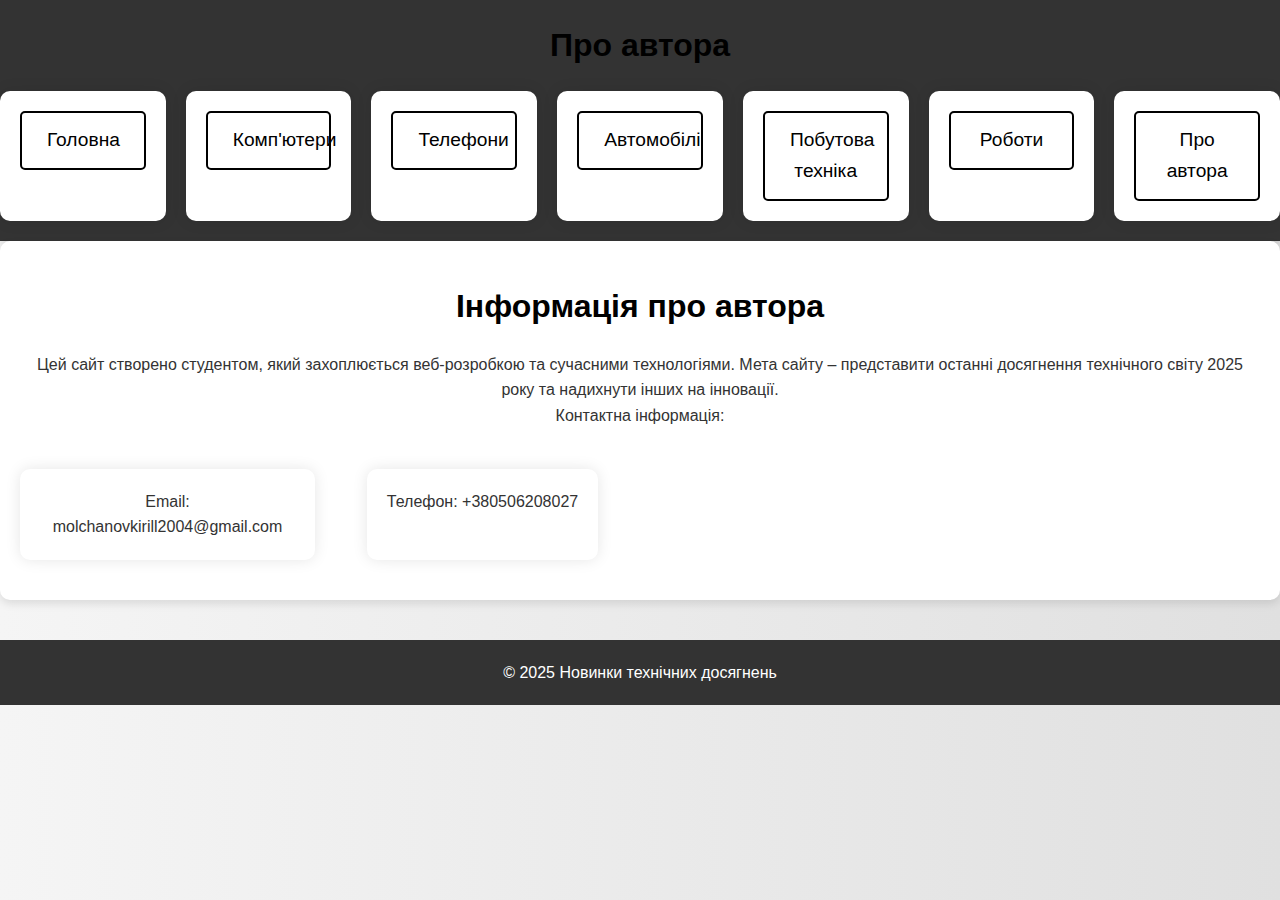
<file: about.html>
<!DOCTYPE html>
<html lang="uk">
<head>
  <meta charset="UTF-8">
  <meta name="viewport" content="width=device-width, initial-scale=1.0">
  <title>Про автора</title>
  <link rel="stylesheet" href="styles.css">
</head>
<body>
  <header>
    <h1>Про автора</h1>
    <nav>
      <ul>
        <li><a href="index.html">Головна</a></li>
        <li><a href="computers.html">Комп'ютери</a></li>
        <li><a href="phones.html">Телефони</a></li>
        <li><a href="cars.html">Автомобілі</a></li>
        <li><a href="appliances.html">Побутова техніка</a></li>
        <li><a href="robots.html">Роботи</a></li>
        <li><a href="about.html">Про автора</a></li>
      </ul>
    </nav>
  </header>

  <section>
    <h2>Інформація про автора</h2>
    <p>Цей сайт створено студентом, який захоплюється веб-розробкою та сучасними технологіями. Мета сайту – представити останні досягнення технічного світу 2025 року та надихнути інших на інновації.</p>
    <p>Контактна інформація:</p>
    <ul>
      <li>Email: molchanovkirill2004@gmail.com</li>
      <li>Телефон: +380506208027</li>
    </ul>
  </section>

  <footer>
    <p>&copy; 2025 Новинки технічних досягнень</p>
  </footer>
</body>
</html>
</file>
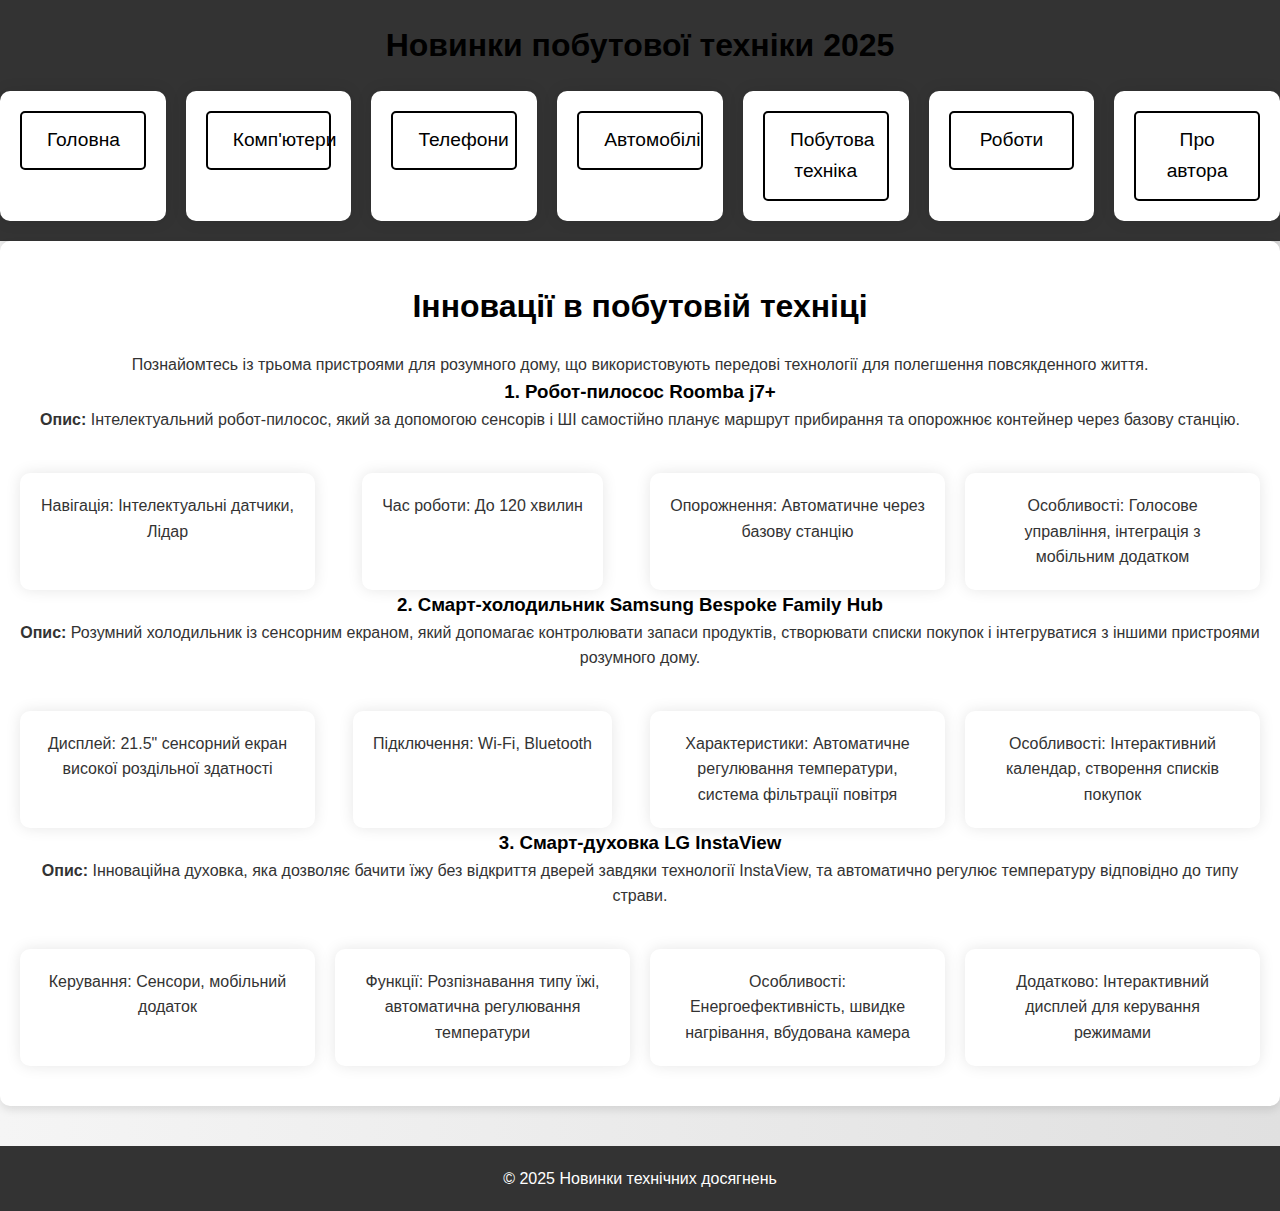
<file: appliances.html>
<!DOCTYPE html>
<html lang="uk">
<head>
  <meta charset="UTF-8">
  <meta name="viewport" content="width=device-width, initial-scale=1.0">
  <title>Побутова техніка 2025</title>
  <link rel="stylesheet" href="styles.css">
</head>
<body>
  <header>
    <h1>Новинки побутової техніки 2025</h1>
    <nav>
      <ul>
        <li><a href="index.html">Головна</a></li>
        <li><a href="computers.html">Комп'ютери</a></li>
        <li><a href="phones.html">Телефони</a></li>
        <li><a href="cars.html">Автомобілі</a></li>
        <li><a href="appliances.html">Побутова техніка</a></li>
        <li><a href="robots.html">Роботи</a></li>
        <li><a href="about.html">Про автора</a></li>
      </ul>
    </nav>
  </header>

  <section>
    <h2>Інновації в побутовій техніці</h2>
    <p>Познайомтесь із трьома пристроями для розумного дому, що використовують передові технології для полегшення повсякденного життя.</p>
    
    <h3>1. Робот-пилосос Roomba j7+</h3>
    <p><strong>Опис:</strong> Інтелектуальний робот-пилосос, який за допомогою сенсорів і ШІ самостійно планує маршрут прибирання та опорожнює контейнер через базову станцію.</p>
    <ul>
      <li>Навігація: Інтелектуальні датчики, Лідар</li>
      <li>Час роботи: До 120 хвилин</li>
      <li>Опорожнення: Автоматичне через базову станцію</li>
      <li>Особливості: Голосове управління, інтеграція з мобільним додатком</li>
    </ul>
    
    <h3>2. Смарт-холодильник Samsung Bespoke Family Hub</h3>
    <p><strong>Опис:</strong> Розумний холодильник із сенсорним екраном, який допомагає контролювати запаси продуктів, створювати списки покупок і інтегруватися з іншими пристроями розумного дому.</p>
    <ul>
      <li>Дисплей: 21.5" сенсорний екран високої роздільної здатності</li>
      <li>Підключення: Wi-Fi, Bluetooth</li>
      <li>Характеристики: Автоматичне регулювання температури, система фільтрації повітря</li>
      <li>Особливості: Інтерактивний календар, створення списків покупок</li>
    </ul>
    
    <h3>3. Смарт-духовка LG InstaView</h3>
    <p><strong>Опис:</strong> Інноваційна духовка, яка дозволяє бачити їжу без відкриття дверей завдяки технології InstaView, та автоматично регулює температуру відповідно до типу страви.</p>
    <ul>
      <li>Керування: Сенсори, мобільний додаток</li>
      <li>Функції: Розпізнавання типу їжі, автоматична регулювання температури</li>
      <li>Особливості: Енергоефективність, швидке нагрівання, вбудована камера</li>
      <li>Додатково: Інтерактивний дисплей для керування режимами</li>
    </ul>
  </section>

  <footer>
    <p>&copy; 2025 Новинки технічних досягнень</p>
  </footer>
</body>
</html>
</file>
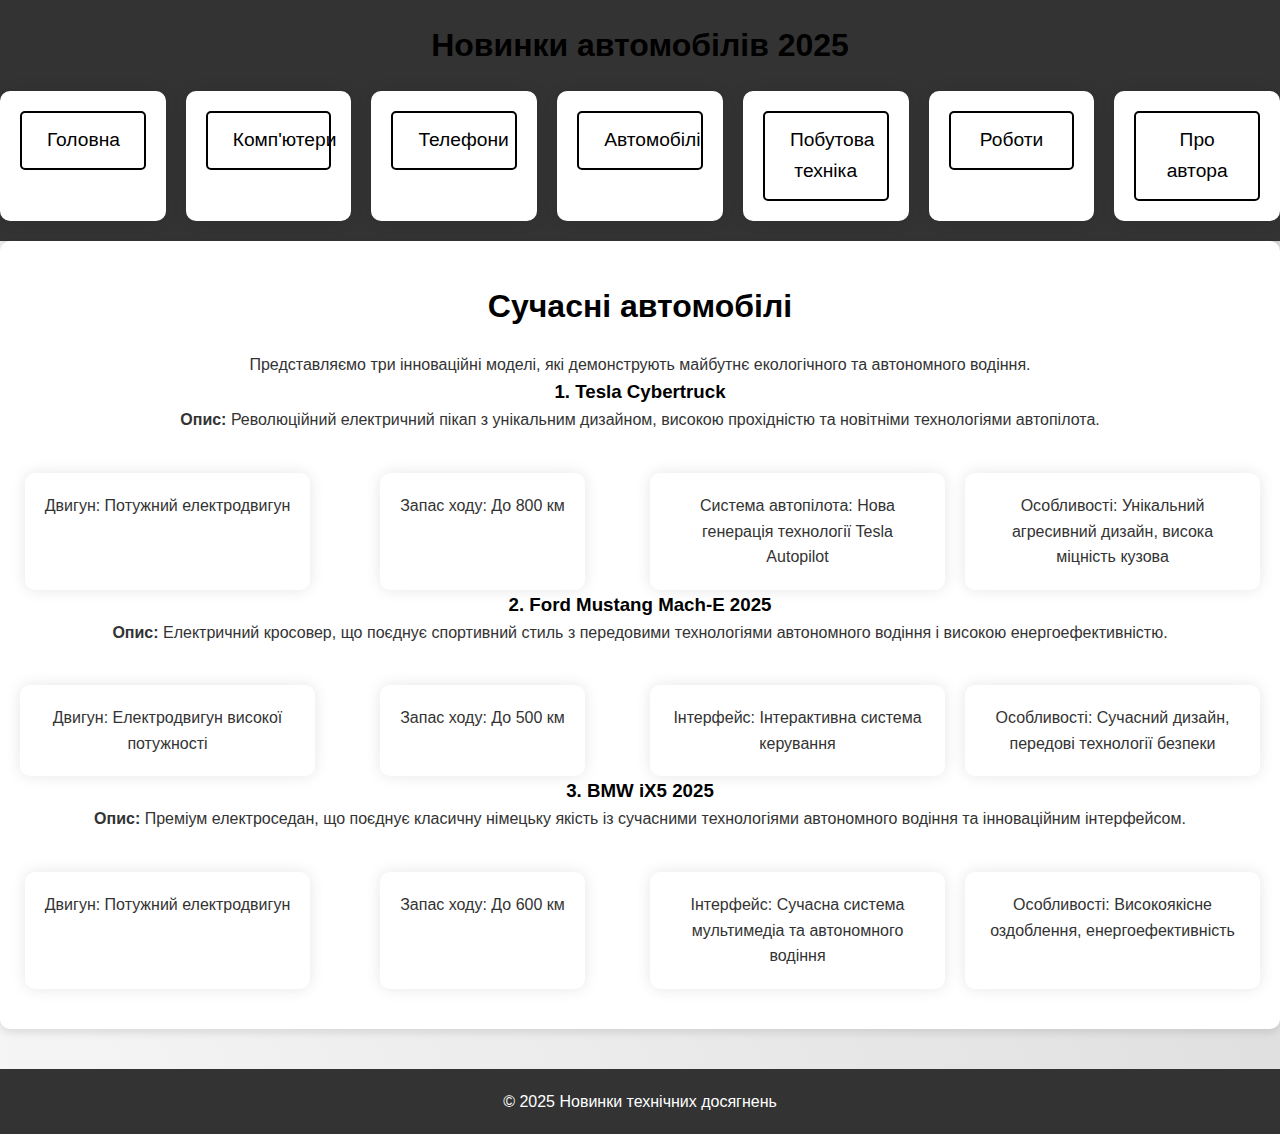
<file: cars.html>
<!DOCTYPE html>
<html lang="uk">
<head>
  <meta charset="UTF-8">
  <meta name="viewport" content="width=device-width, initial-scale=1.0">
  <title>Автомобілі 2025</title>
  <link rel="stylesheet" href="styles.css">
</head>
<body>
  <header>
    <h1>Новинки автомобілів 2025</h1>
    <nav>
      <ul>
        <li><a href="index.html">Головна</a></li>
        <li><a href="computers.html">Комп'ютери</a></li>
        <li><a href="phones.html">Телефони</a></li>
        <li><a href="cars.html">Автомобілі</a></li>
        <li><a href="appliances.html">Побутова техніка</a></li>
        <li><a href="robots.html">Роботи</a></li>
        <li><a href="about.html">Про автора</a></li>
      </ul>
    </nav>
  </header>

  <section>
    <h2>Сучасні автомобілі</h2>
    <p>Представляємо три інноваційні моделі, які демонструють майбутнє екологічного та автономного водіння.</p>
    
    <h3>1. Tesla Cybertruck</h3>
    <p><strong>Опис:</strong> Революційний електричний пікап з унікальним дизайном, високою прохідністю та новітніми технологіями автопілота.</p>
    <ul>
      <li>Двигун: Потужний електродвигун</li>
      <li>Запас ходу: До 800 км</li>
      <li>Система автопілота: Нова генерація технології Tesla Autopilot</li>
      <li>Особливості: Унікальний агресивний дизайн, висока міцність кузова</li>
    </ul>
    
    <h3>2. Ford Mustang Mach-E 2025</h3>
    <p><strong>Опис:</strong> Електричний кросовер, що поєднує спортивний стиль з передовими технологіями автономного водіння і високою енергоефективністю.</p>
    <ul>
      <li>Двигун: Електродвигун високої потужності</li>
      <li>Запас ходу: До 500 км</li>
      <li>Інтерфейс: Інтерактивна система керування</li>
      <li>Особливості: Сучасний дизайн, передові технології безпеки</li>
    </ul>
    
    <h3>3. BMW iX5 2025</h3>
    <p><strong>Опис:</strong> Преміум електроседан, що поєднує класичну німецьку якість із сучасними технологіями автономного водіння та інноваційним інтерфейсом.</p>
    <ul>
      <li>Двигун: Потужний електродвигун</li>
      <li>Запас ходу: До 600 км</li>
      <li>Інтерфейс: Сучасна система мультимедіа та автономного водіння</li>
      <li>Особливості: Високоякісне оздоблення, енергоефективність</li>
    </ul>
  </section>

  <footer>
    <p>&copy; 2025 Новинки технічних досягнень</p>
  </footer>
</body>
</html>
</file>
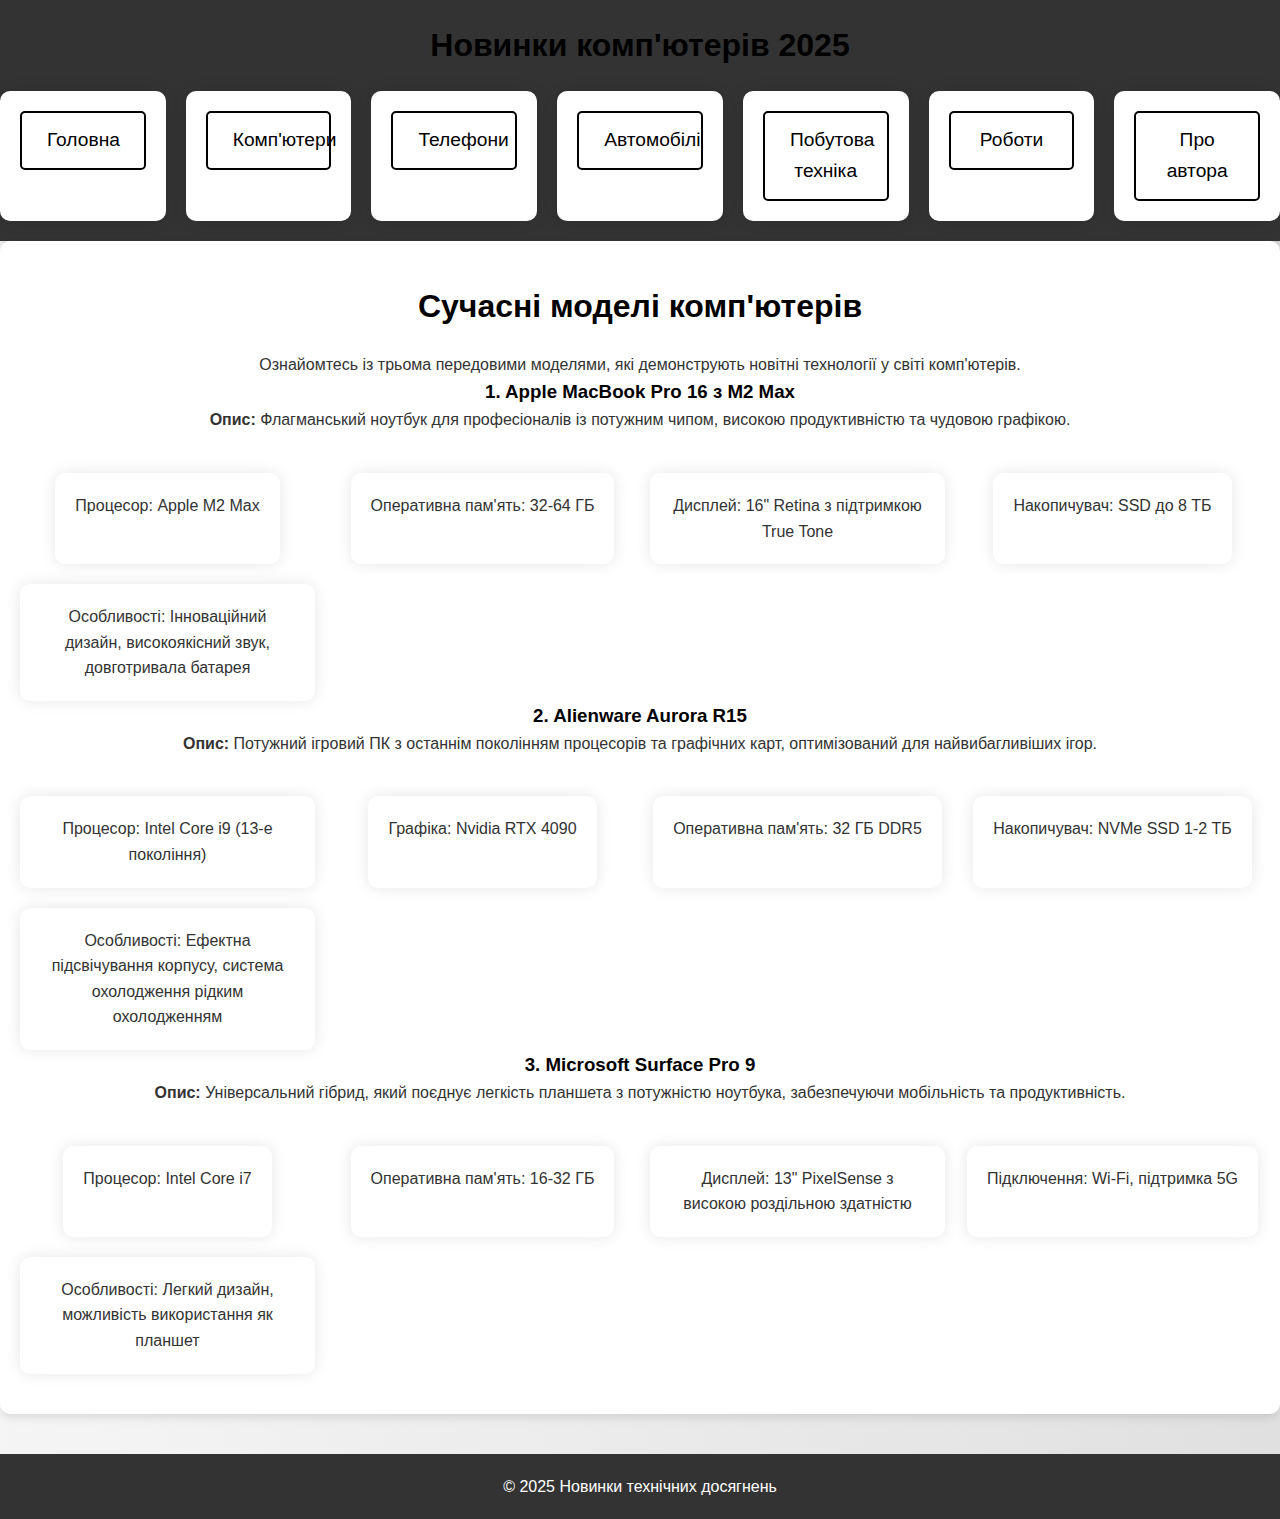
<file: computers.html>
<!DOCTYPE html>
<html lang="uk">
<head>
  <meta charset="UTF-8">
  <meta name="viewport" content="width=device-width, initial-scale=1.0">
  <title>Комп'ютери 2025</title>
  <link rel="stylesheet" href="styles.css">
</head>
<body>
  <header>
    <h1>Новинки комп'ютерів 2025</h1>
    <nav>
      <ul>
        <li><a href="index.html">Головна</a></li>
        <li><a href="computers.html">Комп'ютери</a></li>
        <li><a href="phones.html">Телефони</a></li>
        <li><a href="cars.html">Автомобілі</a></li>
        <li><a href="appliances.html">Побутова техніка</a></li>
        <li><a href="robots.html">Роботи</a></li>
        <li><a href="about.html">Про автора</a></li>
      </ul>
    </nav>
  </header>

  <section>
    <h2>Сучасні моделі комп'ютерів</h2>
    <p>Ознайомтесь із трьома передовими моделями, які демонструють новітні технології у світі комп'ютерів.</p>
    
    <h3>1. Apple MacBook Pro 16 з M2 Max</h3>
    <p><strong>Опис:</strong> Флагманський ноутбук для професіоналів із потужним чипом, високою продуктивністю та чудовою графікою.</p>
    <ul>
      <li>Процесор: Apple M2 Max</li>
      <li>Оперативна пам'ять: 32-64 ГБ</li>
      <li>Дисплей: 16" Retina з підтримкою True Tone</li>
      <li>Накопичувач: SSD до 8 ТБ</li>
      <li>Особливості: Інноваційний дизайн, високоякісний звук, довготривала батарея</li>
    </ul>
    
    <h3>2. Alienware Aurora R15</h3>
    <p><strong>Опис:</strong> Потужний ігровий ПК з останнім поколінням процесорів та графічних карт, оптимізований для найвибагливіших ігор.</p>
    <ul>
      <li>Процесор: Intel Core i9 (13-е покоління)</li>
      <li>Графіка: Nvidia RTX 4090</li>
      <li>Оперативна пам'ять: 32 ГБ DDR5</li>
      <li>Накопичувач: NVMe SSD 1-2 ТБ</li>
      <li>Особливості: Ефектна підсвічування корпусу, система охолодження рідким охолодженням</li>
    </ul>
    
    <h3>3. Microsoft Surface Pro 9</h3>
    <p><strong>Опис:</strong> Універсальний гібрид, який поєднує легкість планшета з потужністю ноутбука, забезпечуючи мобільність та продуктивність.</p>
    <ul>
      <li>Процесор: Intel Core i7</li>
      <li>Оперативна пам'ять: 16-32 ГБ</li>
      <li>Дисплей: 13" PixelSense з високою роздільною здатністю</li>
      <li>Підключення: Wi-Fi, підтримка 5G</li>
      <li>Особливості: Легкий дизайн, можливість використання як планшет</li>
    </ul>
  </section>

  <footer>
    <p>&copy; 2025 Новинки технічних досягнень</p>
  </footer>
</body>
</html>
</file>
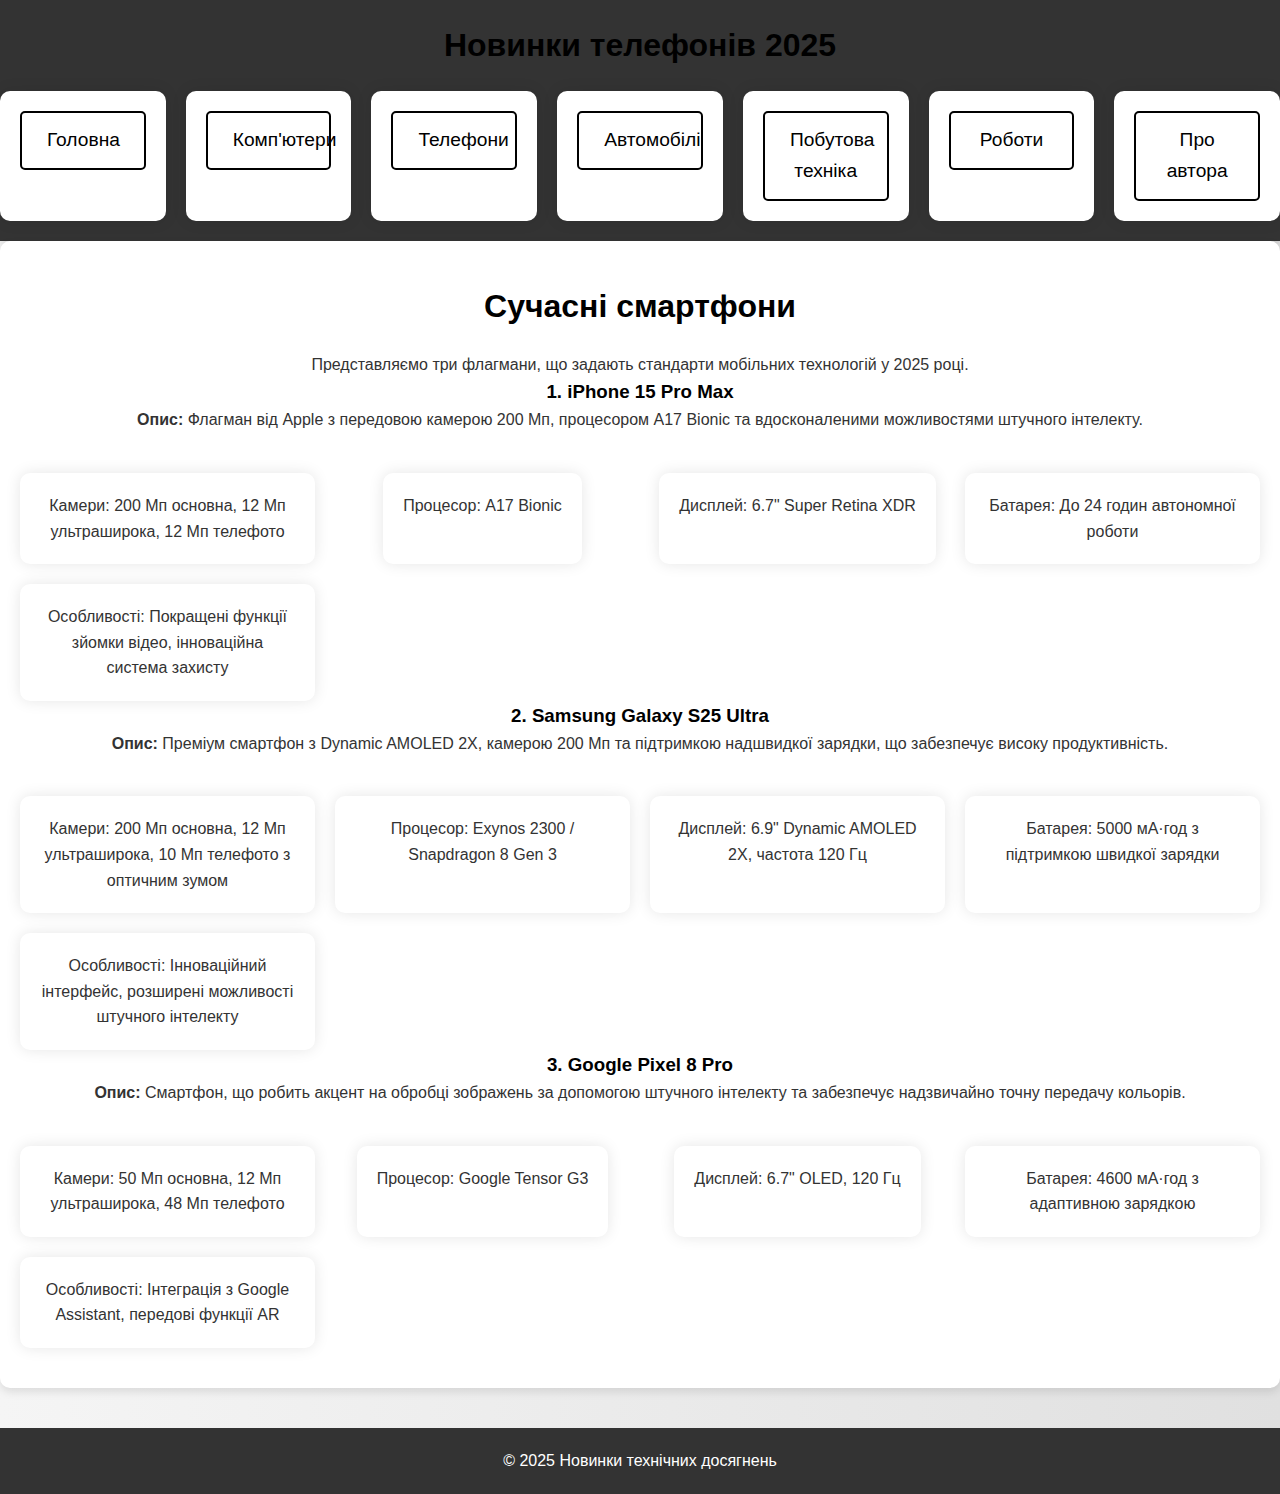
<file: phones.html>
<!DOCTYPE html>
<html lang="uk">
<head>
  <meta charset="UTF-8">
  <meta name="viewport" content="width=device-width, initial-scale=1.0">
  <title>Телефони 2025</title>
  <link rel="stylesheet" href="styles.css">
</head>
<body>
  <header>
    <h1>Новинки телефонів 2025</h1>
    <nav>
      <ul>
        <li><a href="index.html">Головна</a></li>
        <li><a href="computers.html">Комп'ютери</a></li>
        <li><a href="phones.html">Телефони</a></li>
        <li><a href="cars.html">Автомобілі</a></li>
        <li><a href="appliances.html">Побутова техніка</a></li>
        <li><a href="robots.html">Роботи</a></li>
        <li><a href="about.html">Про автора</a></li>
      </ul>
    </nav>
  </header>

  <section>
    <h2>Сучасні смартфони</h2>
    <p>Представляємо три флагмани, що задають стандарти мобільних технологій у 2025 році.</p>
    
    <h3>1. iPhone 15 Pro Max</h3>
    <p><strong>Опис:</strong> Флагман від Apple з передовою камерою 200 Мп, процесором A17 Bionic та вдосконаленими можливостями штучного інтелекту.</p>
    <ul>
      <li>Камери: 200 Мп основна, 12 Мп ультраширока, 12 Мп телефото</li>
      <li>Процесор: A17 Bionic</li>
      <li>Дисплей: 6.7" Super Retina XDR</li>
      <li>Батарея: До 24 годин автономної роботи</li>
      <li>Особливості: Покращені функції зйомки відео, інноваційна система захисту</li>
    </ul>
    
    <h3>2. Samsung Galaxy S25 Ultra</h3>
    <p><strong>Опис:</strong> Преміум смартфон з Dynamic AMOLED 2X, камерою 200 Мп та підтримкою надшвидкої зарядки, що забезпечує високу продуктивність.</p>
    <ul>
      <li>Камери: 200 Мп основна, 12 Мп ультраширока, 10 Мп телефото з оптичним зумом</li>
      <li>Процесор: Exynos 2300 / Snapdragon 8 Gen 3</li>
      <li>Дисплей: 6.9" Dynamic AMOLED 2X, частота 120 Гц</li>
      <li>Батарея: 5000 мА·год з підтримкою швидкої зарядки</li>
      <li>Особливості: Інноваційний інтерфейс, розширені можливості штучного інтелекту</li>
    </ul>
    
    <h3>3. Google Pixel 8 Pro</h3>
    <p><strong>Опис:</strong> Смартфон, що робить акцент на обробці зображень за допомогою штучного інтелекту та забезпечує надзвичайно точну передачу кольорів.</p>
    <ul>
      <li>Камери: 50 Мп основна, 12 Мп ультраширока, 48 Мп телефото</li>
      <li>Процесор: Google Tensor G3</li>
      <li>Дисплей: 6.7" OLED, 120 Гц</li>
      <li>Батарея: 4600 мА·год з адаптивною зарядкою</li>
      <li>Особливості: Інтеграція з Google Assistant, передові функції AR</li>
    </ul>
  </section>

  <footer>
    <p>&copy; 2025 Новинки технічних досягнень</p>
  </footer>
</body>
</html>
</file>
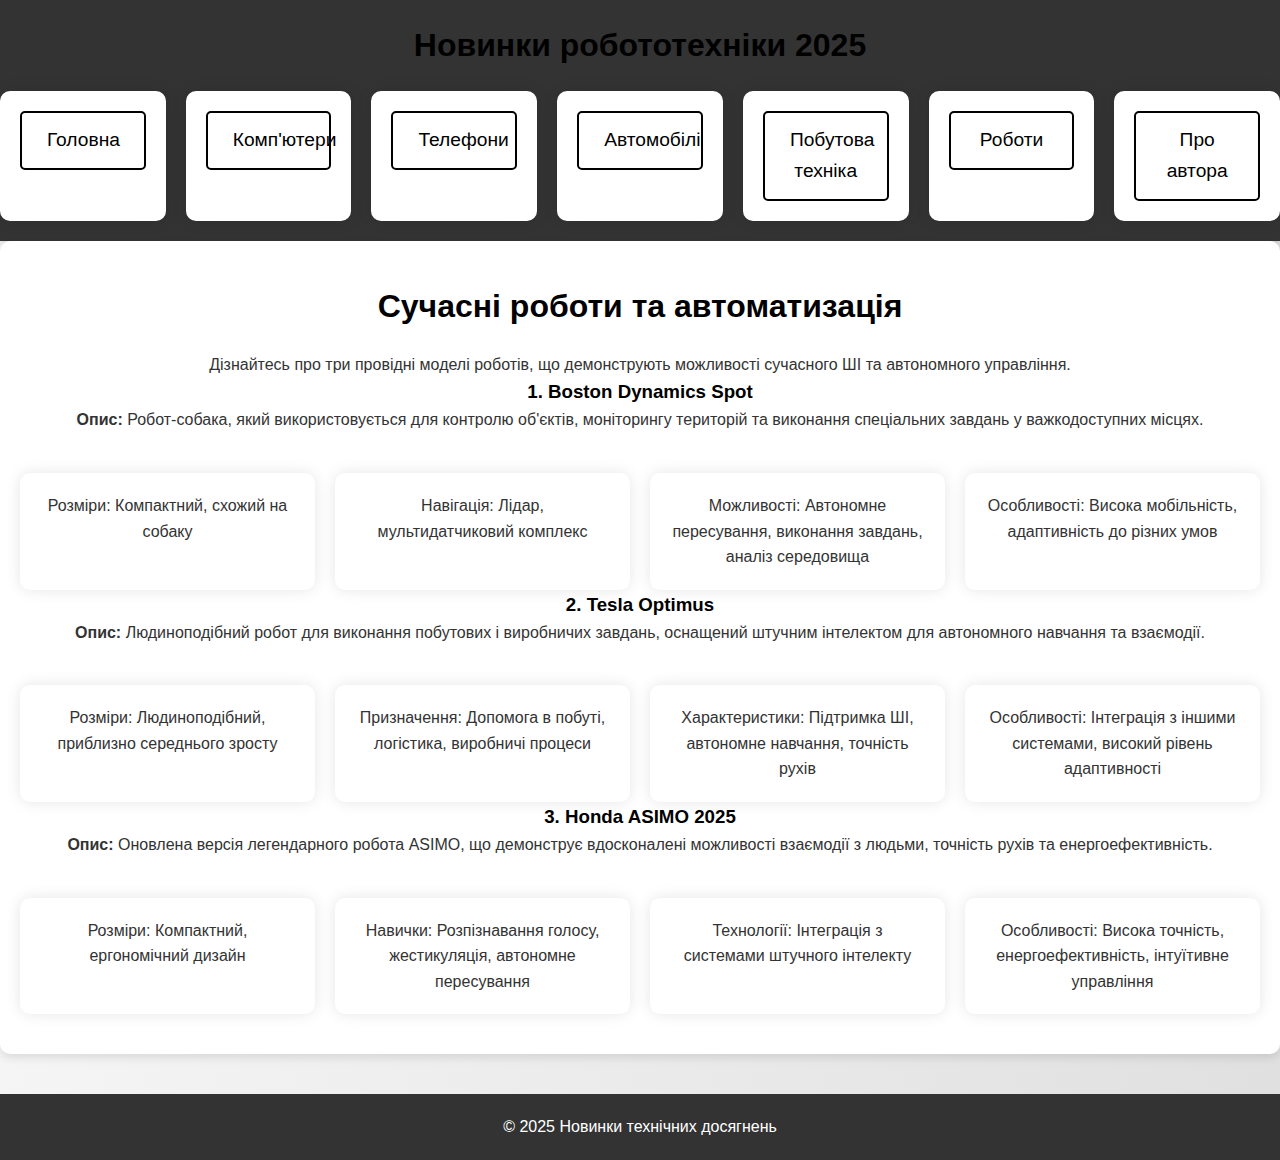
<file: robots.html>
<!DOCTYPE html>
<html lang="uk">
<head>
  <meta charset="UTF-8">
  <meta name="viewport" content="width=device-width, initial-scale=1.0">
  <title>Роботи 2025</title>
  <link rel="stylesheet" href="styles.css">
</head>
<body>
  <header>
    <h1>Новинки робототехніки 2025</h1>
    <nav>
      <ul>
        <li><a href="index.html">Головна</a></li>
        <li><a href="computers.html">Комп'ютери</a></li>
        <li><a href="phones.html">Телефони</a></li>
        <li><a href="cars.html">Автомобілі</a></li>
        <li><a href="appliances.html">Побутова техніка</a></li>
        <li><a href="robots.html">Роботи</a></li>
        <li><a href="about.html">Про автора</a></li>
      </ul>
    </nav>
  </header>

  <section>
    <h2>Сучасні роботи та автоматизація</h2>
    <p>Дізнайтесь про три провідні моделі роботів, що демонструють можливості сучасного ШІ та автономного управління.</p>
    
    <h3>1. Boston Dynamics Spot</h3>
    <p><strong>Опис:</strong> Робот-собака, який використовується для контролю об'єктів, моніторингу територій та виконання спеціальних завдань у важкодоступних місцях.</p>
    <ul>
      <li>Розміри: Компактний, схожий на собаку</li>
      <li>Навігація: Лідар, мультидатчиковий комплекс</li>
      <li>Можливості: Автономне пересування, виконання завдань, аналіз середовища</li>
      <li>Особливості: Висока мобільність, адаптивність до різних умов</li>
    </ul>
    
    <h3>2. Tesla Optimus</h3>
    <p><strong>Опис:</strong> Людиноподібний робот для виконання побутових і виробничих завдань, оснащений штучним інтелектом для автономного навчання та взаємодії.</p>
    <ul>
      <li>Розміри: Людиноподібний, приблизно середнього зросту</li>
      <li>Призначення: Допомога в побуті, логістика, виробничі процеси</li>
      <li>Характеристики: Підтримка ШІ, автономне навчання, точність рухів</li>
      <li>Особливості: Інтеграція з іншими системами, високий рівень адаптивності</li>
    </ul>
    
    <h3>3. Honda ASIMO 2025</h3>
    <p><strong>Опис:</strong> Оновлена версія легендарного робота ASIMO, що демонструє вдосконалені можливості взаємодії з людьми, точність рухів та енергоефективність.</p>
    <ul>
      <li>Розміри: Компактний, ергономічний дизайн</li>
      <li>Навички: Розпізнавання голосу, жестикуляція, автономне пересування</li>
      <li>Технології: Інтеграція з системами штучного інтелекту</li>
      <li>Особливості: Висока точність, енергоефективність, інтуїтивне управління</li>
    </ul>
  </section>

  <footer>
    <p>&copy; 2025 Новинки технічних досягнень</p>
  </footer>
</body>
</html>
</file>
<file: styles.css>
/* Сброс стилей */
* {
    margin: 0;
    padding: 0;
    box-sizing: border-box;
}

body {
    font-family: 'Roboto', sans-serif;
    background: linear-gradient(to right, #f5f5f5, #e0e0e0); /* Градиентный фон */
    color: #333;
    line-height: 1.6;
}

/* Шрифты */
h1, h2, h3, h4 {
    font-family: 'Montserrat', sans-serif;
    color: #000;
}

/* Навигация */
header {
    background-color: #333;
    color: white;
    padding: 20px 0;
    text-align: center;
    box-shadow: 0 4px 8px rgba(0, 0, 0, 0.1); /* Легкая тень для заголовка */
}

nav ul {
    list-style-type: none;
    display: flex;
    justify-content: space-evenly;
    padding: 0;
    margin-top: 20px;
    width: 100%;
}

nav ul li {
    flex: 1;
    text-align: center;
}

nav ul li a {
    display: block;
    color: #000;
    font-size: 1.2rem;
    padding: 12px 25px;
    text-align: center;
    text-decoration: none;
    background-color: white;
    border: 2px solid #000;
    border-radius: 5px;
    transition: all 0.3s ease;
}

nav ul li a:hover {
    background-color: #333;
    color: white;
    border-color: #333;
}

/* Основной контент */
section {
    padding: 40px 20px;
    text-align: center;
    background: #fff;
    box-shadow: 0 4px 8px rgba(0, 0, 0, 0.1); /* Легкая тень для секции */
    margin-bottom: 40px;
    border-radius: 10px;
}

h2 {
    font-size: 2rem;
    margin-bottom: 20px;
}

ul {
    display: grid;
    grid-template-columns: repeat(auto-fill, minmax(280px, 1fr));
    gap: 20px;
    justify-items: center;
    margin-top: 40px;
}

ul li {
    background-color: white;
    border-radius: 10px;
    overflow: hidden;
    box-shadow: 0 0 15px rgba(0, 0, 0, 0.1);
    transition: transform 0.3s ease, box-shadow 0.3s ease;
    padding: 20px;
    text-align: center;
}

ul li:hover {
    transform: translateY(-10px);
    box-shadow: 0 5px 25px rgba(0, 0, 0, 0.2);
}

ul li img {
    max-width: 100%;
    height: auto;
    border-radius: 10px;
}

ul li h4 {
    font-size: 1.5rem;
    margin-top: 15px;
    color: #000;
}

ul li p {
    font-size: 1rem;
    color: #666;
    margin-top: 10px;
}

/* Footer */
footer {
    background-color: #333;
    color: white;
    text-align: center;
    padding: 20px;
    position: relative;
    width: 100%;
    bottom: 0;
}

footer p {
    font-size: 1rem;
}

/* Адаптивность */
@media screen and (max-width: 768px) {
    nav ul {
        flex-direction: column;
    }

    nav ul li {
        margin: 10px 0;
    }

    ul {
        grid-template-columns: 1fr;
    }
}
</file>
